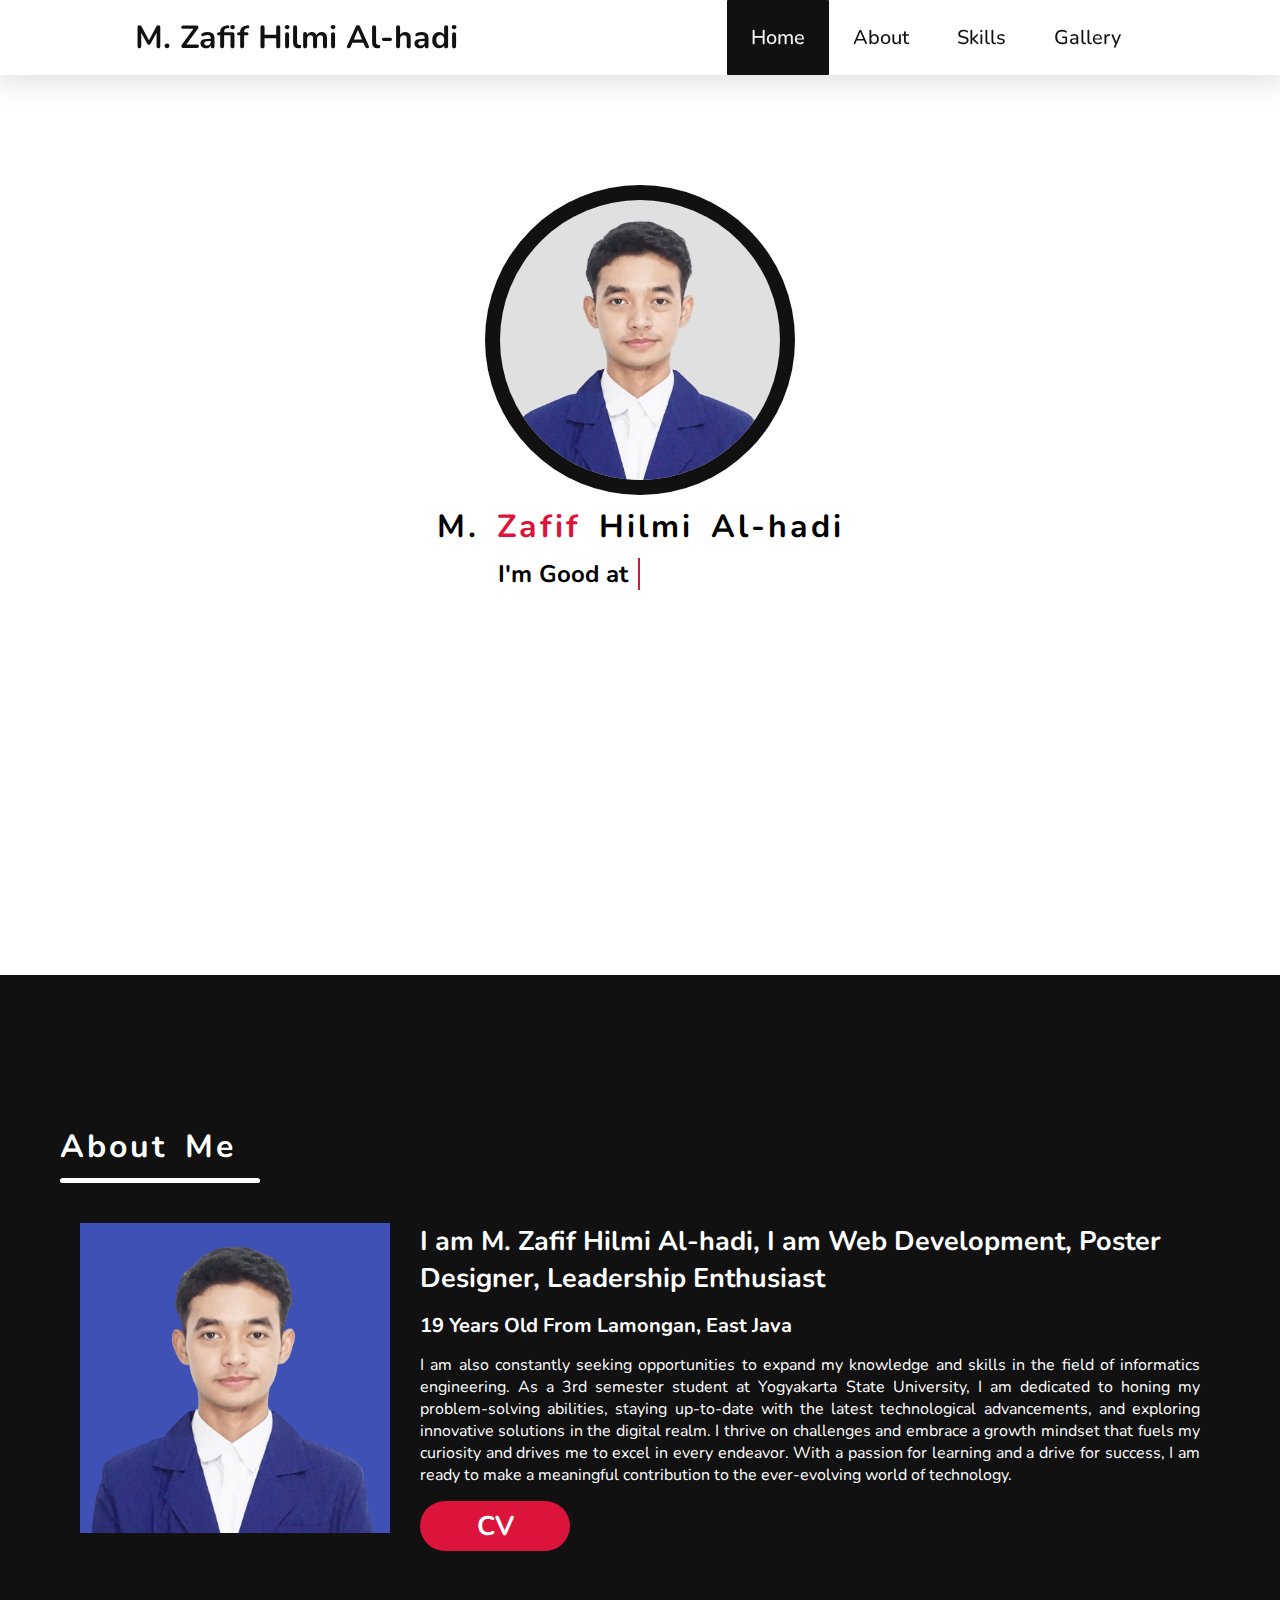
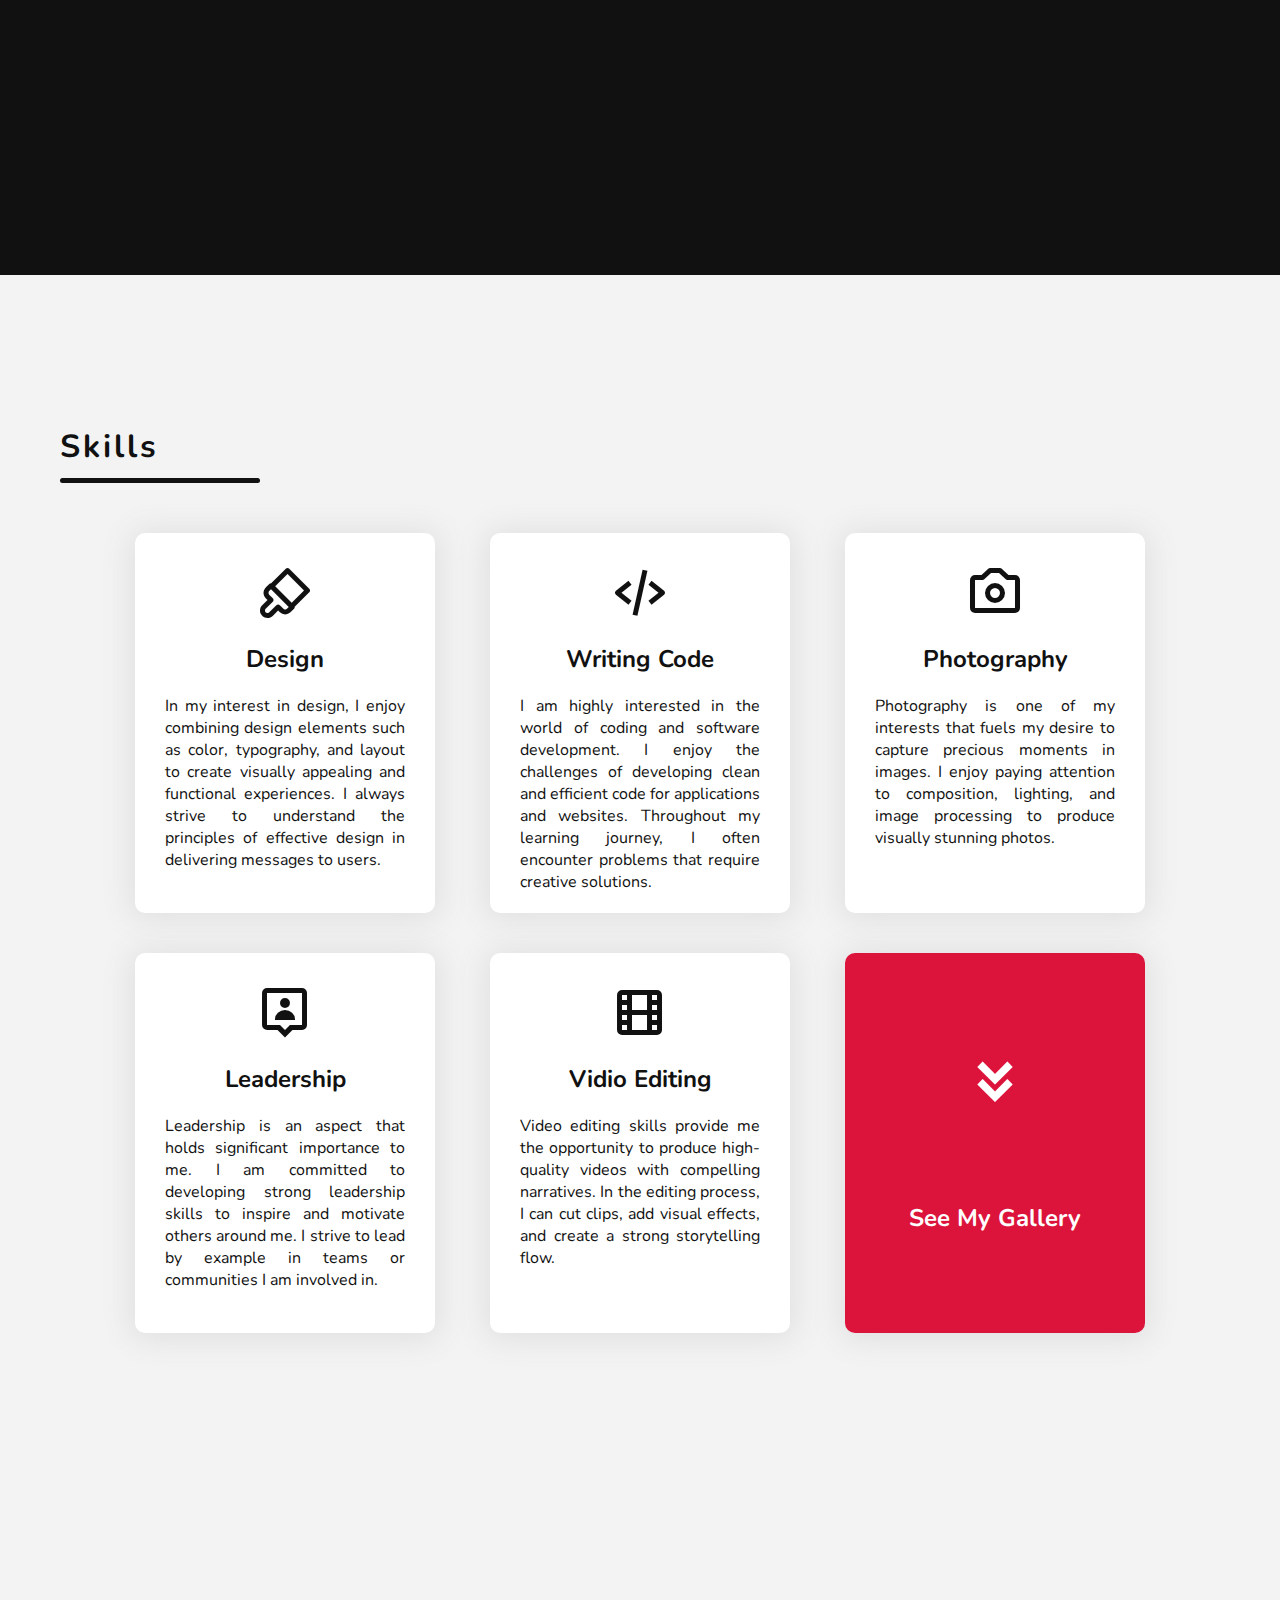
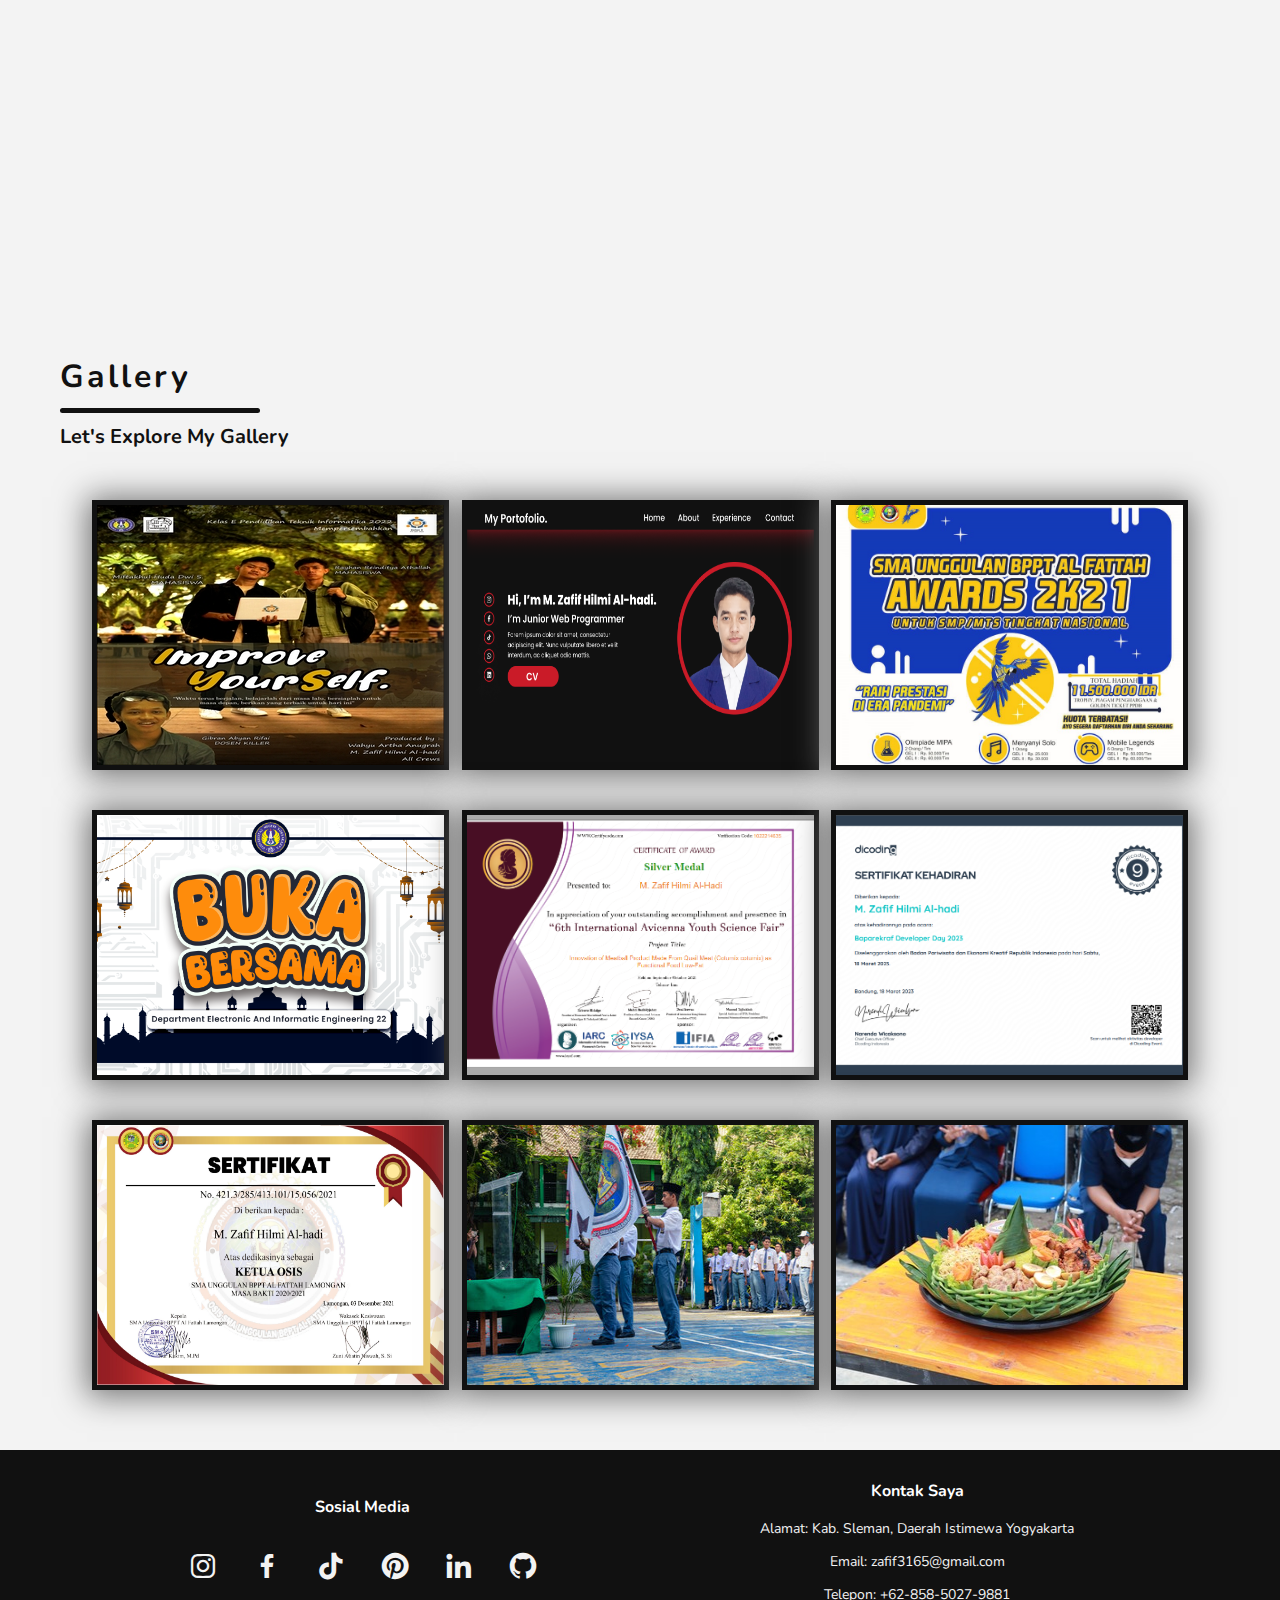
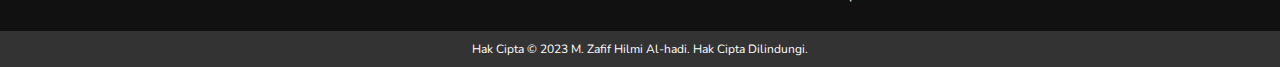
<file: index.html>
<!DOCTYPE html>
<html lang="en">
  <head>
    <meta charset="UTF-8" />
    <meta name="viewport" content="width=device-width, initial-scale=1.0" />
    <title>M. Zafif Hilmi Al-hadi</title>
    <link rel="stylesheet" href="style/style.css" />
    <link rel="stylesheet" href="style/ipad-style.css" />
    <link rel="stylesheet" href="style/mobile-style.css" />

    <link
      href="https://unpkg.com/boxicons@2.1.4/css/boxicons.min.css"
      rel="stylesheet"
    />
  </head>
  <body>
    <!-- Header IN -->
    <header class="header-container">
      <section class="logo">
        <h1>M. Zafif Hilmi Al-hadi</h1>
      </section>

      <nav class="nav-list">
        <ul>
          <li><a class="active" href="#home-container">Home</a></li>
          <li><a href="#about-container">About</a></li>
          <li><a href="#skills-container">Skills</a></li>
          <li><a href="#gallery-container">Gallery</a></li>
        </ul>

        <section class="hamburger-toggle">
          <input type="checkbox" />
          <span></span>
          <span></span>
          <span></span>
        </section>
      </nav>
    </header>
    <!-- Header OUT -->

    <!-- Main IN -->
    <main>
      <!-- HOME IN -->
      <article class="home-container" id="home-container">
        <section class="home-img">
          <div class="circle">
            <img class="image" src="assets/img/Home.png" alt="Home Image" />
          </div>
        </section>
        <h1>M. <span>Zafif</span> Hilmi Al-hadi</h1>
        <section class="typing-wrapper">
          <p class="txt-tetap">I'm Good at</p>
          <ul class="txt-animasi">
            <li><span>Design</span></li>
            <li><span>Coding</span></li>
            <li><span>Photography</span></li>
            <li><span>Leadership</span></li>
            <li><span>Vidio Editing</span></li>
          </ul>
        </section>
      </article>
      <!-- HOME OUT -->
      <!-- ABOUT IN -->
      <aside class="about-container" id="about-container">
        <h1>About Me</h1>
        <span></span>
        <section class="about-content">
          <section class="about-img">
            <img src="assets/img/About.png" alt="about-img" />
          </section>
          <section class="about-txt">
            <h3>
              I am M. Zafif Hilmi Al-hadi, I am Web Development, Poster
              Designer, Leadership Enthusiast
            </h3>
            <h4>19 Years Old From Lamongan, East Java</h4>
            <p>
              I am also constantly seeking opportunities to expand my knowledge
              and skills in the field of informatics engineering. As a 3rd
              semester student at Yogyakarta State University, I am dedicated to
              honing my problem-solving abilities, staying up-to-date with the
              latest technological advancements, and exploring innovative
              solutions in the digital realm. I thrive on challenges and embrace
              a growth mindset that fuels my curiosity and drives me to excel in
              every endeavor. With a passion for learning and a drive for
              success, I am ready to make a meaningful contribution to the
              ever-evolving world of technology.
            </p>
            <a
              href="https://drive.google.com/file/d/1kwLFkMd08LfCXIDxhdgcQcXumGLsMZNB/view?usp=sharing"
              target="_blank"
              class="btn"
              >CV</a
            >
          </section>
        </section>
      </aside>
      <!-- ABOUT OUT -->
      <!-- SKILLS IN -->
      <article class="skills-container" id="skills-container">
        <h1>Skills</h1>
        <span></span>
        <section class="skill-content">
          <section class="content">
            <i class="bx bx-brush"></i>
            <h3>Design</h3>
            <p>
              In my interest in design, I enjoy combining design elements such
              as color, typography, and layout to create visually appealing and
              functional experiences. I always strive to understand the
              principles of effective design in delivering messages to users.
            </p>
          </section>

          <section class="content">
            <i class="bx bx-code-alt"></i>
            <h3>Writing Code</h3>
            <p>
              I am highly interested in the world of coding and software
              development. I enjoy the challenges of developing clean and
              efficient code for applications and websites. Throughout my
              learning journey, I often encounter problems that require creative
              solutions.
            </p>
          </section>

          <section class="content">
            <i class="bx bx-camera"></i>
            <h3>Photography</h3>
            <p>
              Photography is one of my interests that fuels my desire to capture
              precious moments in images. I enjoy paying attention to
              composition, lighting, and image processing to produce visually
              stunning photos.
            </p>
          </section>

          <section class="content">
            <i class="bx bx-user-pin"></i>
            <h3>Leadership</h3>
            <p>
              Leadership is an aspect that holds significant importance to me. I
              am committed to developing strong leadership skills to inspire and
              motivate others around me. I strive to lead by example in teams or
              communities I am involved in.
            </p>
          </section>

          <section class="content">
            <i class="bx bx-film"></i>
            <h3>Vidio Editing</h3>
            <p>
              Video editing skills provide me the opportunity to produce
              high-quality videos with compelling narratives. In the editing
              process, I can cut clips, add visual effects, and create a strong
              storytelling flow.
            </p>
          </section>

          <section class="content nextPage">
            <a href="#gallery-container">
              <i class="bx bxs-chevrons-down"> </i
            ></a>
            <h3>See My Gallery</h3>
          </section>
        </section>
      </article>
      <!-- SKILLS OUT -->

      <!-- Gallery In -->
      <article class="gallery-container" id="gallery-container">
        <h1>Gallery</h1>
        <span></span>
        <h3>Let's Explore My Gallery</h3>

        <section class="gallery-content">
          <section class="content-img">
            <img src="assets/gallery/gallery (1).jpg" alt="" />
            <section class="content-caption">
              <h4>Improve Yourself (Himanikafest)</h4>
              <p>Short Film, Vidio Editing, Event.</p>
              <section class="content-button">
                <a href="Gallery/gallery-detail.html" target="_blank"
                  ><h4>View Detail</h4>
                  <i class="bx bx-right-arrow"></i
                ></a>
              </section>
            </section>
          </section>
          <section class="content-img">
            <img src="assets/gallery/gallery (1).png" alt="" />
            <section class="content-caption">
              <h4>Portofolio Website With DBMS</h4>
              <p>Exam Web Progamming, Website.</p>
              <section class="content-button">
                <a href="Gallery/gallery-detail.html" target="_blank"
                  ><h4>View Detail</h4>
                  <i class="bx bx-right-arrow"></i
                ></a>
              </section>
            </section>
          </section>
          <section class="content-img">
            <img src="assets/gallery/gallery (2).jpg" alt="" />
            <section class="content-caption">
              <h4>SMAU BPPT Al Fattah Awards 2021</h4>
              <p>School Event, Leadership.</p>
              <section class="content-button">
                <a href="Gallery/gallery-detail.html" target="_blank"
                  ><h4>View Detail</h4>
                  <i class="bx bx-right-arrow"></i
                ></a>
              </section>
            </section>
          </section>

          <section class="content-img">
            <img src="assets/gallery/gallery (2).png" alt="" />
            <section class="content-caption">
              <h4>Buka Bersama JPTEI 22</h4>
              <p>Poster Design, Event.</p>
              <section class="content-button">
                <a href="Gallery/gallery-detail.html" target="_blank"
                  ><h4>View Detail</h4>
                  <i class="bx bx-right-arrow"></i
                ></a>
              </section>
            </section>
          </section>
          <section class="content-img">
            <img src="assets/gallery/gallery (3).png" alt="" />
            <section class="content-caption">
              <h4>Silver Medal IAYSF 2021</h4>
              <p>Research, Event, IYSA.</p>
              <section class="content-button">
                <a href="Gallery/gallery-detail.html" target="_blank"
                  ><h4>View Detail</h4>
                  <i class="bx bx-right-arrow"></i
                ></a>
              </section>
            </section>
          </section>
          <section class="content-img">
            <img src="assets/gallery/gallery (4).png" alt="" />
            <section class="content-caption">
              <h4>Baparekraf Developer Day 2023</h4>
              <p>Event, Web Development.</p>
              <section class="content-button">
                <a href="Gallery/gallery-detail.html" target="_blank"
                  ><h4>View Detail</h4>
                  <i class="bx bx-right-arrow"></i
                ></a>
              </section>
            </section>
          </section>

          <section class="content-img">
            <img src="assets/gallery/gallery (5).jpg" alt="" />
            <section class="content-caption">
              <h4>OSIS SMAU BPPT Al Fattah</h4>
              <p>Leadership, School Organization.</p>
              <section class="content-button">
                <a href="Gallery/gallery-detail.html" target="_blank"
                  ><h4>View Detail</h4>
                  <i class="bx bx-right-arrow"></i
                ></a>
              </section>
            </section>
          </section>
          <section class="content-img">
            <img src="assets/gallery/gallery (6).jpg" alt="" />
            <section class="content-caption">
              <h4>OSIS Ceremony 2021</h4>
              <p>Leadership, Event.</p>
              <section class="content-button">
                <a href="Gallery/gallery-detail.html" target="_blank"
                  ><h4>View Detail</h4>
                  <i class="bx bx-right-arrow"></i
                ></a>
              </section>
            </section>
          </section>
          <section class="content-img">
            <img src="assets/gallery/gallery (7).jpg" alt="" />
            <section class="content-caption">
              <h4>Farwell Party Aquarius 2022</h4>
              <p>Photography, Event.</p>
              <section class="content-button">
                <a href="Gallery/gallery-detail.html" target="_blank"
                  ><h4>View Detail</h4>
                  <i class="bx bx-right-arrow"></i
                ></a>
              </section>
            </section>
          </section>
        </section>
      </article>
      <!-- Gallery Out -->
    </main>
    <!-- Main OUT -->

    <!-- Footer IN -->
    <footer>
      <section class="footer-container">
        <section class="footer-column">
          <h3>Sosial Media</h3>
          <ul class="sosial-media-list">
            <li>
              <a href="https://www.instagram.com/zafif_hilmi/" target="_blank"
                ><i class="bx bxl-instagram"></i
              ></a>
            </li>
            <li>
              <a href="https://www.facebook.com/zaf.if.98/" target="_blank"
                ><i class="bx bxl-facebook"></i
              ></a>
            </li>
            <li>
              <a href="https://www.tiktok.com/@zapip_" target="_blank"
                ><i class="bx bxl-tiktok"></i
              ></a>
            </li>
            <li>
              <a href="https://id.pinterest.com/zafif3165/" target="_blank"
                ><i class="bx bxl-pinterest"></i
              ></a>
            </li>
            <li>
              <a
                href="https://www.linkedin.com/in/m-zafif-hilmi-al-hadi-2460b51b6/"
                target="_blank"
                ><i class="bx bxl-linkedin"></i
              ></a>
            </li>
            <li>
              <a href="https://github.com/Zapip" target="_blank"
                ><i class="bx bxl-github"></i
              ></a>
            </li>
          </ul>
        </section>
        <section class="footer-column">
          <h3>Kontak Saya</h3>
          <p>Alamat: Kab. Sleman, Daerah Istimewa Yogyakarta</p>
          <p>Email: zafif3165@gmail.com</p>
          <p>Telepon: +62-858-5027-9881</p>
        </section>
      </section>
      <section class="footer-bottom">
        <p>
          Hak Cipta &copy; 2023 M. Zafif Hilmi Al-hadi. Hak Cipta Dilindungi.
        </p>
      </section>
    </footer>
    <!-- Footer OUT -->
  </body>

  <script src="script.js"></script>
</html>
</file>
<file: style/style.css>
@import url("https://fonts.googleapis.com/css2?family=Nunito:wght@400;500;700;800&family=Poppins:wght@400;500;600;700;800&family=Quicksand:wght@500;700&display=swap");

:root {
  color: #111111, #f3f3f3, #e0e0e0;
}

*,
html {
  margin: 0;
  padding: 0;
  box-sizing: border-box;
  font-family: "Nunito", sans-serif;
  scroll-behavior: smooth;
}

body,
main {
  display: flex;
  flex-direction: column;
  overflow-x: hidden;
}

/* Header IN */
.header-container {
  background-color: white;
  position: sticky;
  top: 0;
  width: 100%;
  margin-inline: auto;
  display: flex;
  justify-content: space-around;
  align-items: center;
  height: 75px;
  z-index: 999;
  box-shadow: 0px 2px 30px 5px #e0e0e0;
}
.logo h1 {
  color: #111111;
}

.header-container .nav-list ul {
  display: flex;
  justify-content: center;
  gap: 2rem 0rem;
}

.header-container li {
  list-style-type: none;
}

.header-container li a {
  text-decoration: none;
  font-size: 20px;
  font-weight: 500;
  color: #111111;
  padding: 24px 24px;
  border-radius: 1px;
  transition: all 0.5 ease-in-out;
}

.header-container li:hover a {
  background-color: #e0e0e0;
}

.header-container li a.active {
  background-color: #111111;
  color: #f3f3f3;
  border: none;
}

.hamburger-toggle {
  display: none;
}

/* Header Out */

/* Main IN */

/* Home In */
.home-container {
  padding-top: 50px;
  width: 100%;
  display: flex;
  height: 100vh;
  flex-direction: column;
  align-items: center;
  gap: 10px 0;
}
.home-container > h1 {
  font-size: 32px;
  word-spacing: 6px;
  letter-spacing: 3px;
}
.home-container > h1 > span {
  color: crimson;
}

.home-img {
  margin-top: 60px;
  width: 310px;
  height: 310px;
}
.home-img .circle {
  width: 100%;
  height: 100%;
  background: #111111;
  border-radius: 50%;
  display: flex;
  justify-content: center;
  align-items: center;
}
.home-img .circle::after {
  content: " ";
  position: absolute;
  width: 280px;
  height: 280px;
  background: #e0e0e0;
  border-radius: 50%;
}
.circle .image {
  position: relative;
  width: 280px;
  height: 280px;
  border-radius: 50%;
  z-index: 1;
  overflow: hidden;
}
.image img {
  position: absolute;
  top: 10%;
  left: 50%;
  transform: translateX(-50%);
  max-width: 350px;
  object-fit: cover;
}

.typing-wrapper {
  display: inline-flex;
}
.typing-wrapper .txt-tetap {
  font-weight: 700;
  font-size: 24px;
}

.typing-wrapper .txt-animasi {
  margin: 0 0 0 10px;
  line-height: 35px;
  height: 32px;
  overflow: hidden;
}

.txt-animasi li {
  list-style: none;
  font-size: 24px;
  font-weight: 700;
  color: crimson;
  position: relative;
  animation: slide 16s steps(8) infinite;
  top: 0;
}
@keyframes slide {
  0% {
    top: 0;
  }
  100% {
    top: -285px;
  }
}
.txt-animasi li span {
  position: relative;
  display: inline-block;
}
.txt-animasi li span::after {
  content: "";
  position: absolute;
  left: 0;
  height: 100%;
  width: 100%;
  background: white;
  border-left: 2px solid crimson;
  animation: typing 2s steps(8) infinite;
}
@keyframes typing {
  0% {
    left: 0;
    margin: 0;
  }
  100% {
    left: 100%;
    margin: 0 -35px 0 35px;
  }
}
/* Home Out */

/* About IN */
.about-container {
  padding-top: 60px;
  width: 100%;
  display: flex;
  height: 100vh;
  flex-direction: column;
  background-color: #111111;
  color: white;
}
.about-container h1 {
  margin: 90px 0 0 60px;
  font-size: 32px;
  word-spacing: 6px;
  letter-spacing: 3px;
}
.about-container span {
  margin: 10px 0 0 60px;
  width: 200px;
  height: 5px;
  background-color: white;
  border-radius: 20px;
  animation: bar-about 3s;
}
@keyframes bar-about {
  0% {
    width: 0px;
  }
  100% {
    width: 200px;
  }
}
.about-content {
  margin: 40px 80px 0 80px;
  display: flex;
  gap: 30px;
}
.about-img img {
  width: 310px;
}
.about-txt {
  display: flex;
  flex-direction: column;
  row-gap: 15px;
}
.about-txt h3 {
  font-size: 27px;
}
.about-txt h4 {
  font-size: 20px;
}
.about-txt p {
  text-align: justify;
}
.about-txt a {
  padding-top: 7px;
  color: white;
  border-radius: 30px;
  text-decoration: none;
  font-size: 27px;
  width: 150px;
  height: 50px;
  background-color: crimson;
  text-align: center;
  font-weight: 700;
  transition: all 0.5s ease-in-out;
}
.about-txt a:hover {
  background-color: white;
  color: crimson;
}
/* About OUT */

/* Skill In */
.skills-container {
  padding-top: 60px;
  width: 100%;
  display: flex;
  height: 170vh;
  flex-direction: column;
  background-color: #f3f3f3;
  color: #111111;
}
.skills-container h1 {
  margin: 90px 0 0 60px;
  font-size: 32px;
  word-spacing: 6px;
  letter-spacing: 3px;
}
.skills-container span {
  margin: 10px 0 0 60px;
  width: 200px;
  height: 5px;
  background-color: #111111;
  border-radius: 20px;
  animation: bar-skills 3s;
}
@keyframes bar-skills {
  0% {
    width: 0px;
  }
  100% {
    width: 200px;
  }
}
.skill-content {
  margin: 50px 80px 0 80px;
  display: flex;
  flex-direction: row;
  flex-wrap: wrap;
  justify-content: space-evenly;
  row-gap: 40px;
}
.skill-content .content {
  background-color: white;
  width: 300px;
  height: 380px;
  display: flex;
  flex-direction: column;
  align-items: center;
  padding: 30px;
  border-radius: 10px;
  row-gap: 20px;
  box-shadow: 0px 2px 30px 5px #e0e0e0;
  transition: all 0.5s ease-in-out;
}
.skill-content .content:hover {
  background-color: crimson;
  color: white;
}
.content i {
  font-size: 60px;
}
.content h3 {
  font-size: 24px;
}
.content p {
  text-align: justify;
}

.content.nextPage {
  background-color: crimson;
  justify-content: space-evenly;
  color: white;
}
.content.nextPage a {
  color: white;
  position: relative;
  top: 0;
  transition: all 1s ease-in-out;
  cursor: pointer;
}
.content.nextPage a:hover {
  top: 50px;
}

/* Skill Out */

/* Gallery IN */
.gallery-container {
  padding: 60px 0;
  width: 100%;
  display: flex;
  height: 100%;
  flex-direction: column;
  background-color: #f3f3f3;
  color: #111111;
}
.gallery-container h1 {
  margin: 90px 0 0 60px;
  font-size: 32px;
  word-spacing: 6px;
  letter-spacing: 3px;
}
.gallery-container span {
  margin: 10px 0 0 60px;
  width: 200px;
  height: 5px;
  background-color: #111111;
  border-radius: 20px;
  animation: bar-gallery 3s;
}
@keyframes bar-gallery {
  0% {
    width: 0px;
  }
  100% {
    width: 200px;
  }
}
.gallery-container h3 {
  font-size: 20px;
  margin: 10px 0 0 60px;
}
.gallery-content {
  margin: 50px 80px 0 80px;
  display: flex;
  flex-direction: row;
  flex-wrap: wrap;
  justify-content: space-evenly;
  row-gap: 40px;
  align-items: center;
}
.content-img {
  display: flex;
  justify-content: space-evenly;
  align-items: center;
  background-color: #111111;
  width: 357px;
  height: 270px;
  box-shadow: 0px 2px 30px 5px #747474;
}
.content-img img {
  width: 347px;
  height: 260px;
}
.content-caption {
  display: none;
}
.content-img:hover .content-caption {
  display: flex;
  position: absolute;
  background-color: white;
  width: 357px;
  height: 270px;
  flex-direction: column;
  align-items: center;
  justify-content: center;
  row-gap: 5px;
}
.content-caption .content-button {
  margin-top: 30px;
  display: flex;
  justify-content: center;
  width: 190px;
  height: 40px;
  background-color: #111111;
  border-radius: 30px;
}
.content-caption .content-button a {
  text-decoration: none;
  color: white;
  display: flex;
  align-items: center;
  gap: 20px;
}

/* Gallery Out */

/* Main OUT */

/* Footer In */
footer {
  background-color: #111111;
  color: #f3f3f3;
  font-size: 14px;
  padding-top: 30px;
}

.footer-container {
  width: 100%;
  margin: 0 auto;
  display: flex;
  flex-wrap: wrap;
  justify-content: space-evenly;
  align-items: center;
}

.footer-column {
  width: 30%;
  margin-bottom: 20px;
  display: flex;
  flex-direction: column;
  align-items: center;
}

.footer-column h3 {
  font-size: 16px;
  color: white;
  margin-bottom: 10px;
}

.footer-column ul {
  display: flex;
  gap: 2rem;
  list-style-type: none;
  padding: 0;
  margin-top: 20px;
}

.footer-column ul li {
  margin-bottom: 5px;
}

.footer-column ul li a {
  color: #f3f3f3;
  text-decoration: none;
  font-size: 32px;
  transition: all 0.5s ease;
}
.footer-column ul li a:hover {
  color: crimson;
}
.footer-column p {
  margin: 7px 0;
}

.footer-bottom {
  background-color: #333;
  color: #fff;
  padding: 10px 0;
  text-align: center;
}

.footer-bottom p {
  margin: 0;
  font-size: 12px;
}

/* Footer Out */
</file>
<file: style/ipad-style.css>
@media (min-width: 481px) and (max-width: 1024px) {
  /* Aturan CSS untuk perangkat tablet */
  .header-container {
    flex-direction: column;
    height: 117px;
    justify-content: space-around;
  }
  .logo {
    padding-left: 0px;
  }
  .logo h1 {
    color: #111111;
    font-size: 24px;
  }
  .header-container li a {
    text-decoration: none;
    font-size: 15px;
    font-weight: 500;
    padding: 10px;
    border-radius: 10%;
  }
  .header-container .nav-list ul {
    justify-content: center;
    gap: 0rem 4rem;
  }
  .home-container {
    padding-top: 80px;
  }

  /* About In */
  .about-container {
    padding-top: 80px;
    flex-direction: column;
    align-items: center;
    height: 100%;
  }

  .about-container h1 {
    margin: 90px 0 0 0px;
    font-size: 32px;
    word-spacing: 6px;
    letter-spacing: 3px;
  }
  .about-container span {
    margin: 10px 0 0 0px;
  }
  .about-img img {
    width: 210px;
  }
  .about-content {
    margin: 20px 30px 0 30px;
    align-items: center;
    flex-direction: column;
  }

  .about-txt {
    align-items: center;
    text-align: center;
  }
  .about-txt h3 {
    font-size: 24px;
  }
  .about-txt h4 {
    font-size: 16px;
  }
  .about-txt p {
    font-size: 14px;
  }
  .about-txt a {
    margin-bottom: 50px;
  }

  /* About Out */

  /* Skills In */
  .skills-container {
    padding-top: 80px;
    height: 100%;
    align-items: center;
  }
  .skills-container h1 {
    margin: 90px 0 0 0px;
  }
  .skills-container span {
    margin: 10px 0 0 0px;
  }

  .skill-content {
    margin: 50px 5px 0 5px;
  }

  /* Skills Out */

  /* Galerry In */
  .gallery-container {
    padding-top: 80px;
    flex-direction: column;
    background-color: #f3f3f3;
    color: #111111;
    align-items: center;
  }
  .gallery-container h1 {
    margin: 90px 0 0 0px;
  }
  .gallery-container span {
    margin: 10px 0 0 0px;
  }

  .gallery-container h3 {
    text-align: center;
    margin: 10px 0 0 0;
  }

  .gallery-content {
    margin: 50px 0px 0 0px;
  }
  .content-img {
    display: flex;
    justify-content: space-evenly;
    align-items: center;
    background-color: #111111;
    width: 287.33px;
    height: 218px;
    box-shadow: 0px 2px 30px 5px #747474;
  }
  .content-img img {
    width: 277.33px;
    height: 208px;
  }
  .content-caption {
    display: none;
  }
  .content-img:hover .content-caption {
    display: flex;
    position: absolute;
    background-color: white;
    width: 287.33px;
    height: 218px;
    flex-direction: column;
    align-items: center;
    justify-content: center;
    row-gap: 5px;
  }
  .content-caption .content-button {
    margin-top: 30px;
    display: flex;
    justify-content: center;
    width: 190px;
    height: 40px;
    background-color: #111111;
    border-radius: 30px;
  }
  .content-caption .content-button a {
    text-decoration: none;
    color: white;
    display: flex;
    align-items: center;
    gap: 20px;
  }

  /* Gallerry Out */

  .footer-column {
    width: 100%;
  }
}
</file>
<file: style/mobile-style.css>
@media (max-width: 480px) {
  /* Aturan CSS untuk perangkat mobile */

  .header-container {
    flex-direction: row;
    justify-content: space-around;
  }

  .logo {
    padding-left: 30px;
  }
  .logo h1 {
    font-size: 20px;
  }

  /* Hamaburger Menu IN */
  .hamburger-toggle {
    display: flex;
    flex-direction: column;
    height: 20px;
    justify-content: space-between;
    position: relative;
  }

  .hamburger-toggle input {
    position: absolute;
    cursor: pointer;
    width: 40px;
    height: 28px;
    left: -6px;
    top: -4px;
    opacity: 0;
    z-index: 2;
  }

  .hamburger-toggle span {
    display: block;
    width: 28px;
    height: 3px;
    background-color: #111111;
    border-radius: 3px;
    transition: all 0.7s;
  }

  /* Hamburger Menu Animation */
  .hamburger-toggle span:nth-child(2) {
    transform-origin: 0 0;
  }
  .hamburger-toggle span:nth-child(4) {
    transform-origin: 0 100%;
  }

  .hamburger-toggle input:checked ~ span:nth-child(2) {
    transform: rotate(45deg) translate(-1px, -1px);
  }
  .hamburger-toggle input:checked ~ span:nth-child(3) {
    transform: scale(0);
    opacity: 0;
  }
  .hamburger-toggle input:checked ~ span:nth-child(4) {
    transform: rotate(-45deg) translate(-1px, 0);
  }

  .header-container .nav-list ul {
    justify-content: space-evenly;
    gap: 0;
    position: absolute;
    flex-direction: column;
    width: 80%;
    height: 100vh;
    right: 0;
    top: 0;
    background-color: white;
    align-items: center;
    z-index: -51;
    padding-bottom: 100px;
    padding-top: 30%;
    transform: translateX(100%);
    transition: 1s all;
  }
  .header-container .nav-list ul.toggle {
    transform: translate(0);
  }
  .header-container li a {
    border-bottom: groove #f3f3f3;
    font-size: 20px;
    font-weight: 500;
    color: #111111;
    padding: 10px 100px;
    border-radius: 3px;
  }

  /* Hamburger Menu Out */

  /* Home Responsive In */
  .home-container {
    padding-top: 80px;
  }
  .home-container > h1 {
    word-spacing: 4px;
    letter-spacing: 0px;
  }

  /* Home Responsive Out */

  /* About In */
  .about-container {
    margin-top: 80px;
    height: 100vh;
    flex-direction: column;
    align-items: center;
    height: 100%;
  }

  .about-container h1 {
    margin: 90px 0 0 0px;
    font-size: 32px;
    word-spacing: 6px;
    letter-spacing: 3px;
  }
  .about-container span {
    margin: 10px 0 0 0px;
  }
  .about-img img {
    width: 210px;
  }
  .about-content {
    margin: 20px 30px 0 30px;
    align-items: center;
    flex-direction: column;
  }

  .about-txt {
    align-items: center;
    text-align: center;
  }
  .about-txt h3 {
    font-size: 24px;
  }
  .about-txt h4 {
    font-size: 16px;
  }
  .about-txt p {
    font-size: 14px;
  }
  .about-txt a {
    margin-bottom: 50px;
  }

  /* About Out */

  /* Skills In */
  .skills-container {
    padding: 60px 0 0 0;
    height: 100%;
    align-items: center;
  }
  .skills-container h1 {
    margin: 90px 0 0 0px;
  }
  .skills-container span {
    margin: 10px 0 0 0px;
  }

  .skill-content {
    margin: 50px 0 0 0;
  }

  /* Skills Out */

  /* Galerry In */
  .gallery-container {
    padding: 60px 0;
    flex-direction: column;
    background-color: #f3f3f3;
    color: #111111;
    align-items: center;
  }
  .gallery-container h1 {
    margin: 90px 0 0 0px;
  }
  .gallery-container span {
    margin: 10px 0 0 0px;
  }

  .gallery-container h3 {
    text-align: center;
    margin: 10px 0 0 0;
  }

  .gallery-content {
    margin: 50px 0px 0 0px;
  }
  .content-img {
    display: flex;
    justify-content: space-evenly;
    align-items: center;
    background-color: #111111;
    width: 287.33px;
    height: 218px;
    box-shadow: 0px 2px 30px 5px #747474;
  }
  .content-img img {
    width: 277.33px;
    height: 208px;
  }
  .content-caption {
    display: none;
  }
  .content-img:hover .content-caption {
    display: flex;
    position: absolute;
    background-color: white;
    width: 287.33px;
    height: 218px;
    flex-direction: column;
    align-items: center;
    justify-content: center;
    row-gap: 5px;
  }
  .content-caption .content-button {
    margin-top: 30px;
    display: flex;
    justify-content: center;
    width: 190px;
    height: 40px;
    background-color: #111111;
    border-radius: 30px;
  }
  .content-caption .content-button a {
    text-decoration: none;
    color: white;
    display: flex;
    align-items: center;
    gap: 20px;
  }

  /* Gallerry Out */

  /* Footer Responsive IN*/
  .footer-container {
    flex-direction: column;
  }
  .footer-column {
    width: 100%;
  }
  .footer-column ul {
    gap: 1rem;
  }

  /* Footer Responsive Out*/
}
</file>
